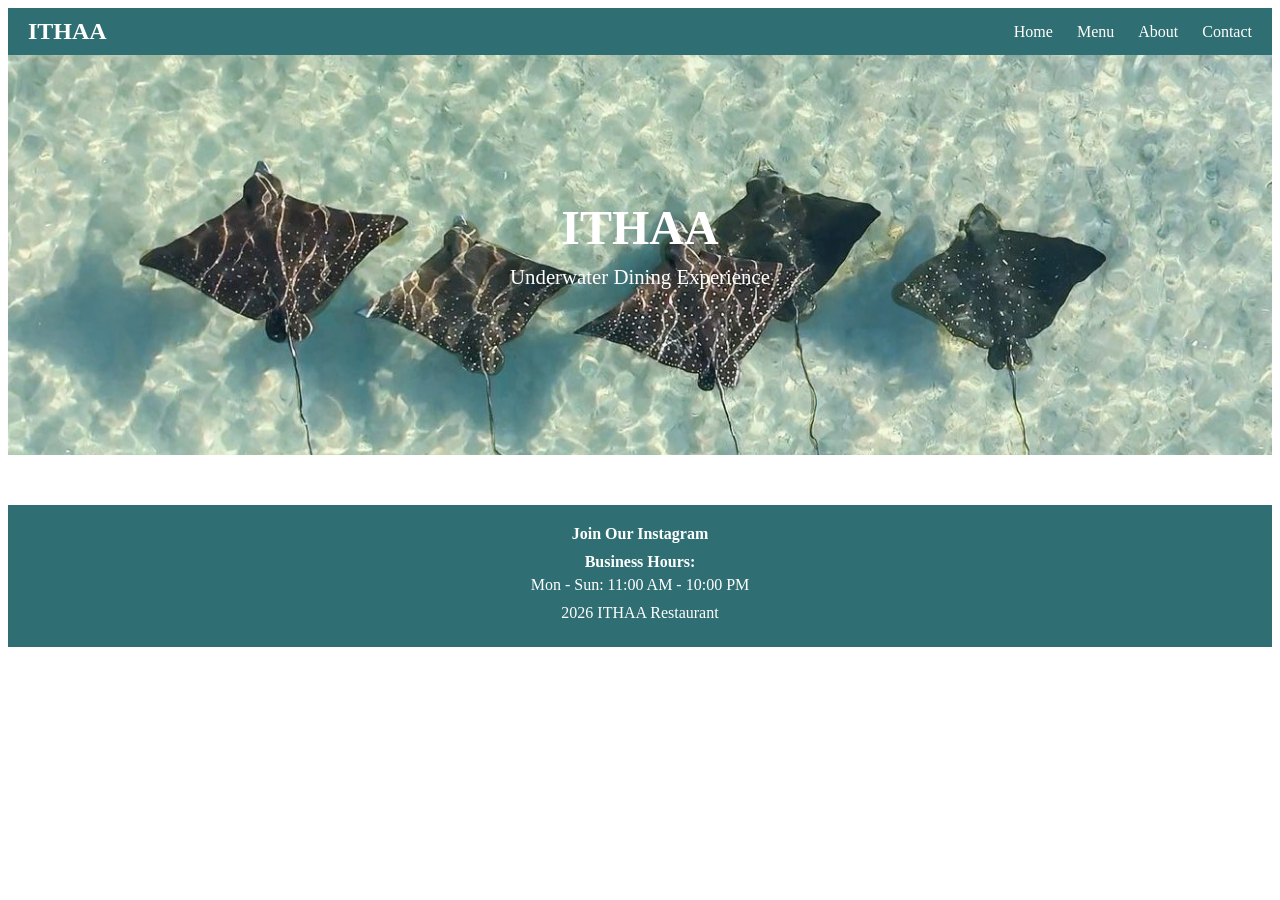
<file: index.html>
<!DOCTYPE html>
<html lang="en">
<head>
<meta charset="UTF-8">
<meta name="viewport" content="width=device-width, initial-scale=1.0">
<title>ITHAA Restaurant</title>
<link rel="stylesheet" href="style.css">
</head>
<body>

<header>
  <div class="logo">ITHAA</div>
  <button class="hamburger" aria-label="Toggle navigation">
    <span></span>
    <span></span>
    <span></span>
  </button>
  <nav>
    <a href="index.html">Home</a>
    <a href="menu.html">Menu</a>
    <a href="about.html">About</a>
    <a href="contact.html">Contact</a>
  </nav>
</header>

<section class="hero">
  <h1>ITHAA</h1>
  <p>Underwater Dining Experience</p>
</section>

<footer>
  <div class="footer-container">
    <div class="social">
      <a href="https://www.instagram.com/ithaa.undersea.restaurant/?igsh=MW04NWVudDg0dnZiag==" target="_blank">Join Our Instagram</a>
    </div>
    <div class="hours">
      <p><strong>Business Hours:</strong></p>
      <p>Mon - Sun: 11:00 AM - 10:00 PM</p>
    </div>
    <p class="copyright">2026 ITHAA Restaurant</p>
  </div>
</footer>

<script src="script.js"></script>
</body>
</html>
</file>
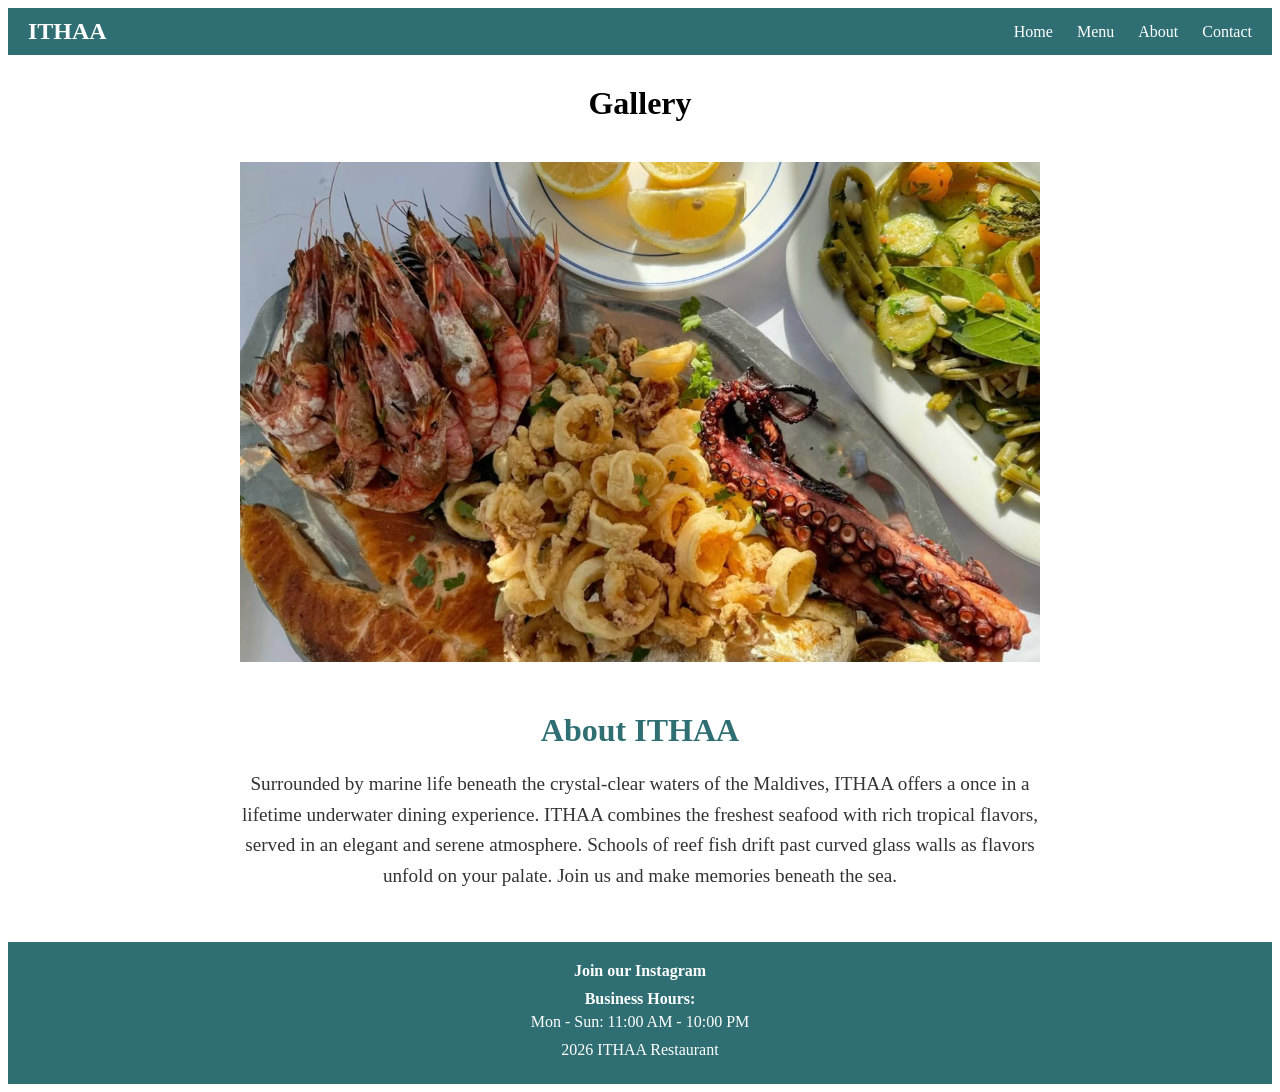
<file: about.html>
<!DOCTYPE html>
<html lang="en">
<head>
<meta charset="UTF-8">
<meta name="viewport" content="width=device-width, initial-scale=1.0">
<title>About - ITHAA</title>
<link rel="stylesheet" href="style.css">
</head>
<body>

<header>
  <div class="logo">ITHAA</div>
  <button class="hamburger" aria-label="Toggle navigation">
    <span></span>
    <span></span>
    <span></span>
  </button>
  <nav>
    <a href="index.html">Home</a>
    <a href="menu.html">Menu</a>
    <a href="about.html">About</a>
    <a href="contact.html">Contact</a>
  </nav>
</header>

<h1 class="gallery-title">Gallery</h1>

<div class="slider">
  <div class="slides">
    <img src="images/shrimp-octupus.jpeg" class="slide" alt="Shrimp & Octopus">
    <img src="images/spaghetti-allo-scoglio.jpeg" class="slide" alt="Spaghetti allo Scoglio">
    <img src="images/maybe2.jpeg" class="slide" alt="Dish 4">
    <img src="images/shrimp.jpeg" class="slide" alt="Shrimp">
    <img src="images/whiteclam.jpeg" class="slide" alt="White Clam">
    <img src="images/clams.jpeg" class="slide" alt="Clams">
  </div>
</div>

<section class="about">
  <h2>About ITHAA</h2>
  <p>
    Surrounded by marine life beneath the crystal-clear waters of the Maldives, ITHAA offers a once in a lifetime underwater dining experience. 
    ITHAA combines the freshest seafood with rich tropical flavors, served in an elegant and serene atmosphere. 
    Schools of reef fish drift past curved glass walls as flavors unfold on your palate. Join us and make memories beneath the sea.
  </p>
</section>

<footer>
  <div class="footer-container">
    <div class="social">
      <a href="https://www.instagram.com/ithaa.undersea.restaurant/?igsh=MW04NWVudDg0dnZiag==" target="_blank">Join our Instagram</a>
    </div>
    <div class="hours">
      <p><strong>Business Hours:</strong></p>
      <p>Mon - Sun: 11:00 AM - 10:00 PM</p>
    </div>
    <p class="copyright">2026 ITHAA Restaurant</p>
  </div>
</footer>

<script src="script.js"></script>
</body>
</html>
</file>
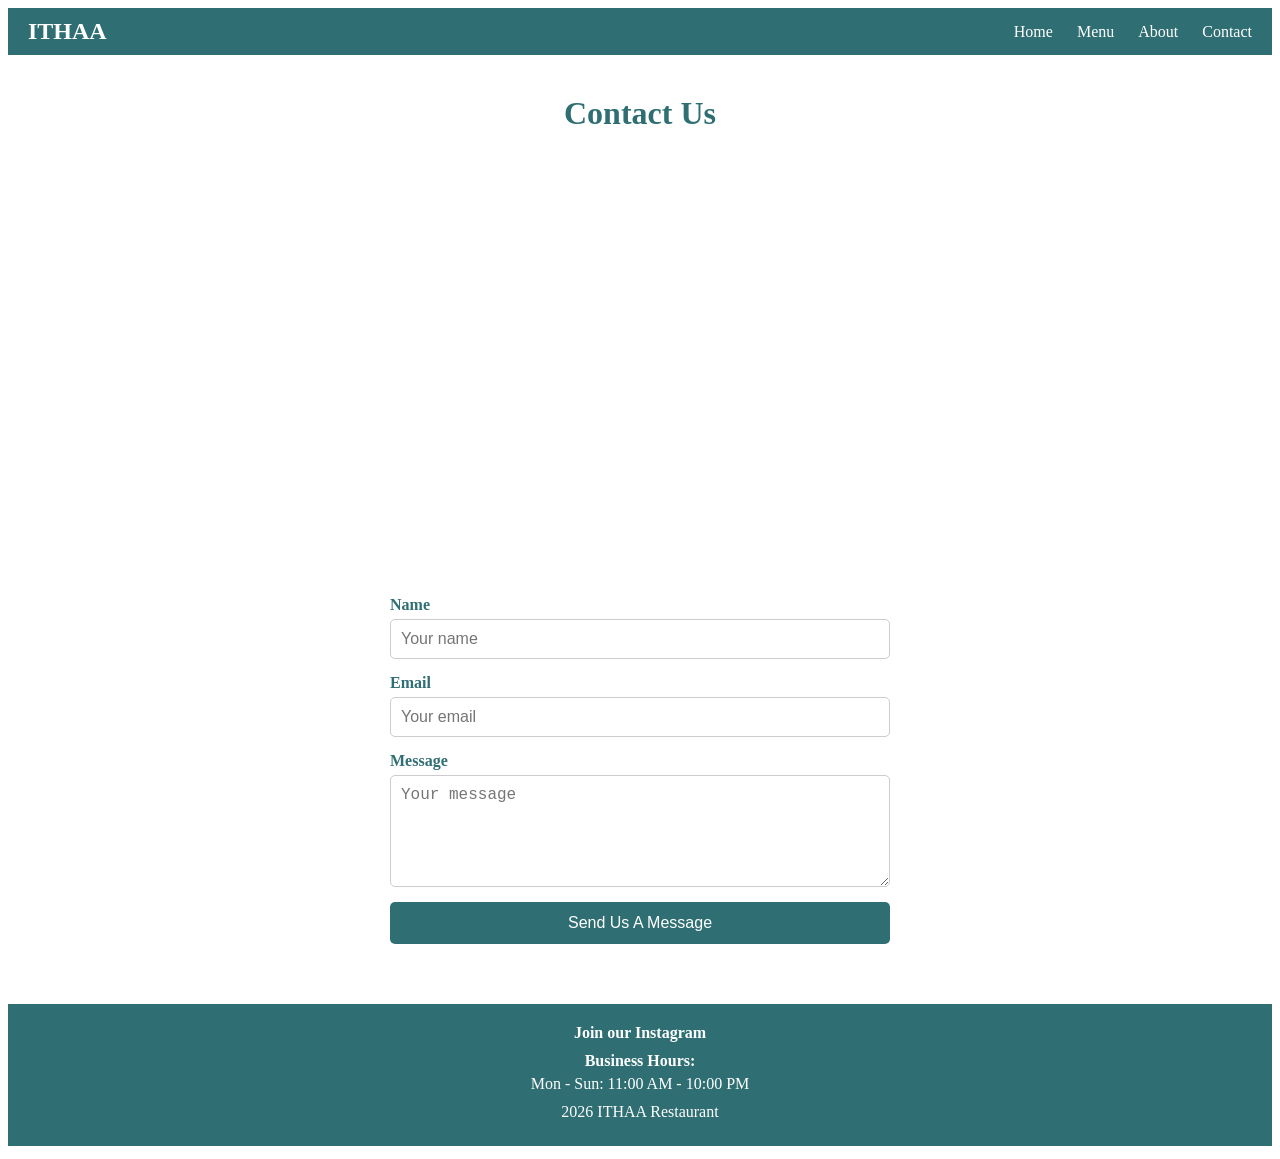
<file: contact.html>
<!DOCTYPE html>
<html lang="en">
<head>
<meta charset="UTF-8">
<meta name="viewport" content="width=device-width, initial-scale=1.0">
<title>Contact - ITHAA</title>
<link rel="stylesheet" href="style.css">
</head>
<body>

<header>
  <div class="logo">ITHAA</div>
  <button class="hamburger" aria-label="Toggle navigation">
    <span></span>
    <span></span>
    <span></span>
  </button>
  <nav>
    <a href="index.html">Home</a>
    <a href="menu.html">Menu</a>
    <a href="about.html">About</a>
    <a href="contact.html">Contact</a>
  </nav>
</header>

<h1 class="contact-title">Contact Us</h1>

<div class="map-container">
  <iframe 
    src="https://www.google.com/maps/embed?pb=!1m18!1m12!1m3!1d3981.877252284364!2d72.72141807349014!3d3.615535150111793!2m3!1f0!2f0!3f0!3m2!1i1024!2i768!4f13.1!3m3!1m2!1s0x3b40d59c96c00903%3A0x1194521794ea9ab9!2sIthaa%20Undersea%20Restaurant!5e0!3m2!1sen!2sus!4v1773193158024!5m2!1sen!2sus" 
    width="100%" 
    height="400" 
    style="border:0;" 
    allowfullscreen="" 
    loading="lazy" 
    referrerpolicy="no-referrer-when-downgrade">
  </iframe>
</div>

<div class="contact-form">
  <form>
    <label for="name">Name</label>
    <input type="text" id="name" name="name" placeholder="Your name" required>

    <label for="email">Email</label>
    <input type="email" id="email" name="email" placeholder="Your email" required>

    <label for="message">Message</label>
    <textarea id="message" name="message" rows="5" placeholder="Your message" required></textarea>

    <button type="submit">Send Us A Message</button>
  </form>
</div>

<footer>
  <div class="footer-container">
    <div class="social">
      <a href="https://www.instagram.com/ithaa.undersea.restaurant/?igsh=MW04NWVudDg0dnZiag==" target="_blank">Join our Instagram</a>
    </div>
    <div class="hours">
      <p><strong>Business Hours:</strong></p>
      <p>Mon - Sun: 11:00 AM - 10:00 PM</p>
    </div>
    <p class="copyright">2026 ITHAA Restaurant</p>
  </div>
</footer>

<script src="script.js"></script>
</body>
</html>
</file>
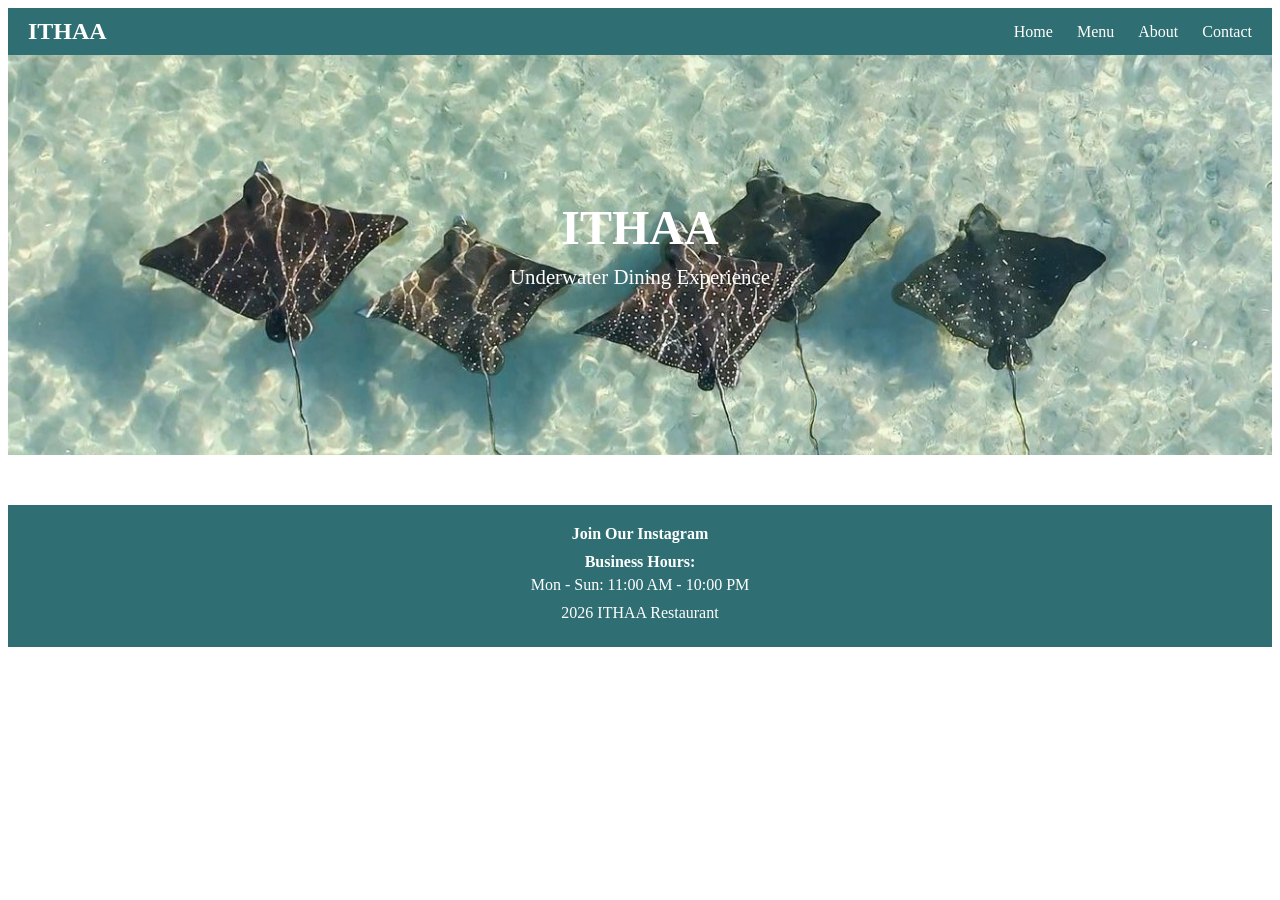
<file: home.html>
<!DOCTYPE html>
<html lang="en">
<head>
<meta charset="UTF-8">
<meta name="viewport" content="width=device-width, initial-scale=1.0">
<title>ITHAA Restaurant</title>
<link rel="stylesheet" href="style.css">
</head>
<body>

<header>
  <div class="logo">ITHAA</div>
  <nav>
    <a href="index.html">Home</a>
    <a href="menu.html">Menu</a>
    <a href="about.html">About</a>
    <a href="contact.html">Contact</a>
  </nav>
</header>

<section class="hero">
  <h1>ITHAA</h1>
  <p>Underwater Dining Experience</p>
</section>

</body>
</html>

<footer>
  <div class="footer-container">
    <div class="social">
      <a href="https://www.instagram.com/ithaa.undersea.restaurant/?igsh=MW04NWVudDg0dnZiag==" target="_blank">Join Our Instagram</a>
    </div>
    <div class="hours">
      <p><strong>Business Hours:</strong></p>
      <p>Mon - Sun: 11:00 AM - 10:00 PM</p>
    </div>
    <p class="copyright">2026 ITHAA Restaurant</p>
  </div>
</footer>
</file>
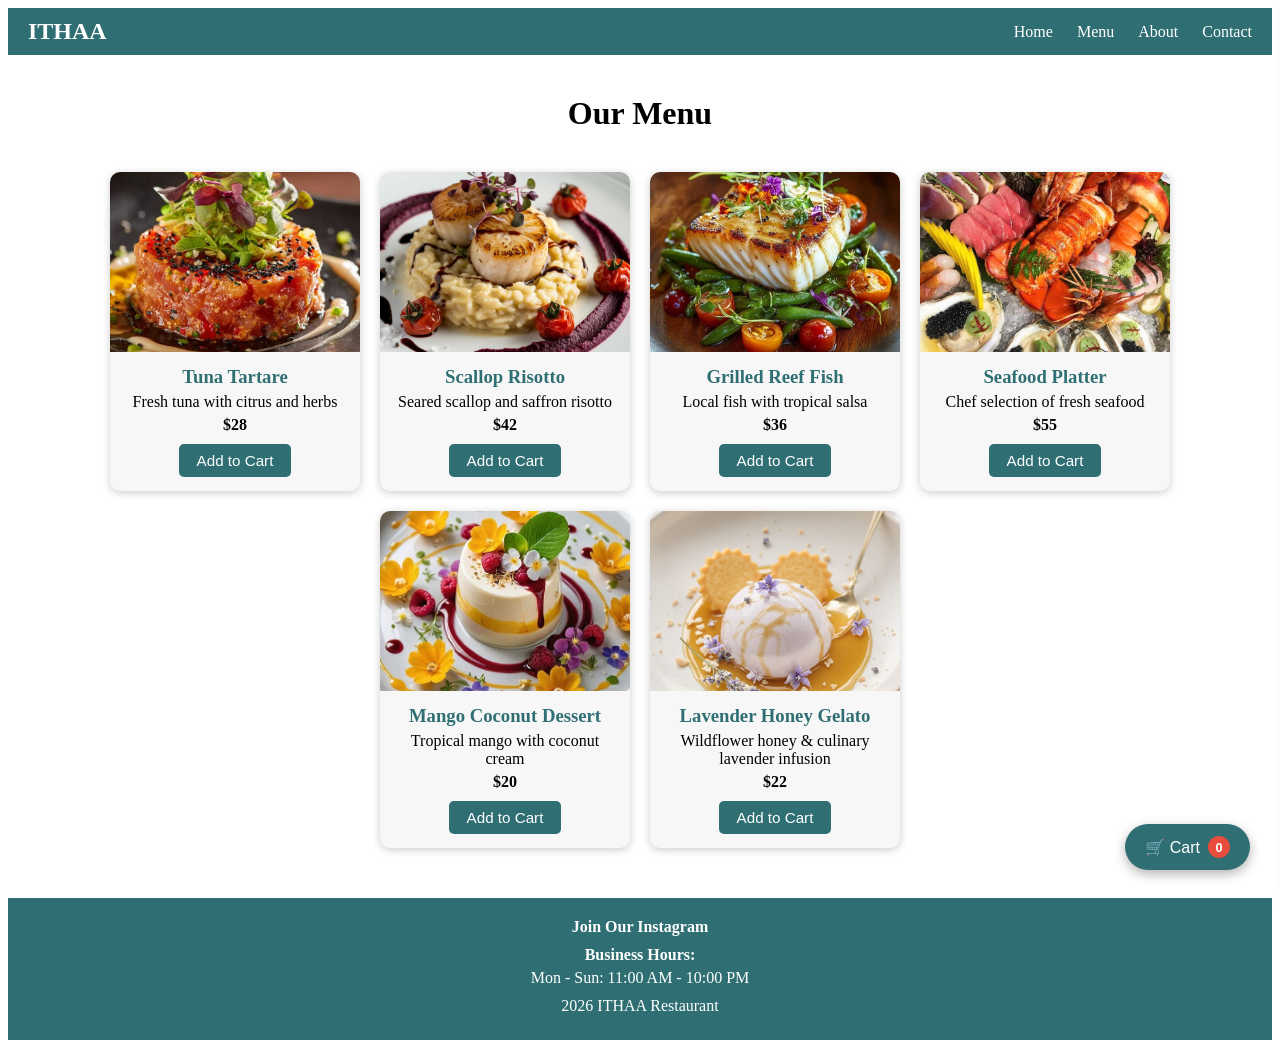
<file: menu.html>
<!DOCTYPE html>
<html lang="en">
<head>
<meta charset="UTF-8">
<meta name="viewport" content="width=device-width, initial-scale=1.0">
<title>Menu - ITHAA</title>
<link rel="stylesheet" href="style.css">
</head>
<body>

<header>
  <div class="logo">ITHAA</div>
  <button class="hamburger" aria-label="Toggle navigation">
    <span></span>
    <span></span>
    <span></span>
  </button>
  <nav>
    <a href="index.html">Home</a>
    <a href="menu.html">Menu</a>
    <a href="about.html">About</a>
    <a href="contact.html">Contact</a>
  </nav>
</header>

<h1 class="menu-title">Our Menu</h1>

<div class="menu-cards">

  <div class="card">
    <img src="images/tartare.jpeg" alt="Tuna Tartare">
    <h3>Tuna Tartare</h3>
    <p>Fresh tuna with citrus and herbs</p>
    <p class="price">$28</p>
    <button class="add-to-cart" onclick="addToCart('tuna-tartare', 'Tuna Tartare', 28, 'images/tartare.jpeg')">Add to Cart</button>
  </div>

  <div class="card">
    <img src="images/seared.jpeg" alt="Scallop Risotto">
    <h3>Scallop Risotto</h3>
    <p>Seared scallop and saffron risotto</p>
    <p class="price">$42</p>
    <button class="add-to-cart" onclick="addToCart('scallop-risotto', 'Scallop Risotto', 42, 'images/seared.jpeg')">Add to Cart</button>
  </div>

  <div class="card">
    <img src="images/grill.jpeg" alt="Grilled Reef Fish">
    <h3>Grilled Reef Fish</h3>
    <p>Local fish with tropical salsa</p>
    <p class="price">$36</p>
    <button class="add-to-cart" onclick="addToCart('grilled-reef-fish', 'Grilled Reef Fish', 36, 'images/grill.jpeg')">Add to Cart</button>
  </div>

  <div class="card">
    <img src="images/platter.jpeg" alt="Seafood Platter">
    <h3>Seafood Platter</h3>
    <p>Chef selection of fresh seafood</p>
    <p class="price">$55</p>
    <button class="add-to-cart" onclick="addToCart('seafood-platter', 'Seafood Platter', 55, 'images/platter.jpeg')">Add to Cart</button>
  </div>

  <div class="card">
    <img src="images/mango2.jpeg" alt="Mango Coconut Dessert">
    <h3>Mango Coconut Dessert</h3>
    <p>Tropical mango with coconut cream</p>
    <p class="price">$20</p>
    <button class="add-to-cart" onclick="addToCart('mango-coconut', 'Mango Coconut Dessert', 20, 'images/mango2.jpeg')">Add to Cart</button>
  </div>

  <div class="card">
    <img src="images/honey.jpeg" alt="Lavender Honey Gelato">
    <h3>Lavender Honey Gelato</h3>
    <p>Wildflower honey & culinary lavender infusion</p>
    <p class="price">$22</p>
    <button class="add-to-cart" onclick="addToCart('lavender-gelato', 'Lavender Honey Gelato', 22, 'images/honey.jpeg')">Add to Cart</button>
  </div>

</div>

<!-- Floating Cart Button -->
<button class="cart-icon-btn" id="cart-icon-btn">
  🛒 Cart <span class="cart-badge" id="cart-badge">0</span>
</button>

<!-- Overlay (click to close cart) -->
<div class="cart-overlay" id="cart-overlay"></div>

<!-- Cart Drawer -->
<div class="cart-drawer" id="cart-drawer">
  <div class="cart-drawer-header">
    <h2>Your Cart</h2>
    <button class="cart-close-btn" id="cart-close-btn">✕</button>
  </div>
  <div class="cart-items" id="cart-items">
    <p class="cart-empty-msg">Your cart is empty.</p>
  </div>
  <div class="cart-footer">
    <div class="cart-total" id="cart-total">Total: $0.00</div>
    <button class="clear-cart-btn" id="clear-cart-btn">Clear Cart</button>
  </div>
</div>

<footer>
  <div class="footer-container">
    <div class="social">
      <a href="https://www.instagram.com/ithaa.undersea.restaurant/?igsh=MW04NWVudDg0dnZiag==" target="_blank">Join Our Instagram</a>
    </div>
    <div class="hours">
      <p><strong>Business Hours:</strong></p>
      <p>Mon - Sun: 11:00 AM - 10:00 PM</p>
    </div>
    <p class="copyright">2026 ITHAA Restaurant</p>
  </div>
</footer>

<script src="script.js"></script>
</body>
</html>
</file>
<file: style.css>
header {
    display: flex;
    justify-content: space-between;
    align-items: center;
    background-color: #2F6F73; 
    color: white;
    padding: 10px 20px;
    position: sticky;
    top: 0;
    z-index: 100;
}

header .logo {
    font-size: 1.5em;
    font-weight: bold;
}

header nav a {
    color: white;
    text-decoration: none;
    margin-left: 20px;
}

header nav a:hover {
    text-decoration: underline;
}

/* Hamburger button — hidden on desktop */
.hamburger {
    display: none;
    flex-direction: column;
    justify-content: space-between;
    width: 28px;
    height: 20px;
    background: none;
    border: none;
    cursor: pointer;
    padding: 0;
    z-index: 200;
}

.hamburger span {
    display: block;
    width: 100%;
    height: 3px;
    background-color: white;
    border-radius: 3px;
    transition: all 0.3s ease;
}

/* Animate hamburger into X when open */
.hamburger.open span:nth-child(1) {
    transform: translateY(8.5px) rotate(45deg);
}
.hamburger.open span:nth-child(2) {
    opacity: 0;
}
.hamburger.open span:nth-child(3) {
    transform: translateY(-8.5px) rotate(-45deg);
}


.hero {
    height: 400px; 
    background-image: url("images/hero.jpeg"); 
    background-size: cover;
    background-position: center;
    display: flex;
    flex-direction: column;
    justify-content: center;
    align-items: center;
    color: white;
    text-align: center;
}

.hero h1 {
    font-size: 3em;
    margin: 0;
}

.hero p {
    font-size: 1.3em;
    margin-top: 10px;
}


.menu-title {
    text-align: center;
    margin-top: 40px;
}

.menu-cards {
    display: flex;
    flex-wrap: wrap;
    justify-content: center;
    gap: 20px;
    width: 90%;
    margin: 40px auto;
}

.card {
    background-color: #f7f7f7;
    border-radius: 10px;
    overflow: hidden;
    width: 250px;
    text-align: center;
    box-shadow: 0 2px 8px rgba(0,0,0,0.2);
    transition: transform 0.3s;
}

.card:hover {
    transform: translateY(-5px);
}

.card img {
    width: 100%;
    height: 180px;
    object-fit: cover;
}

.card h3 {
    margin: 10px 0 5px 0;
    color: #2F6F73;
}

.card p {
    margin: 5px 10px;
}

.card .price {
    font-weight: bold;
    margin-bottom: 10px;
}

/* Add to Cart button on menu cards */
.card .add-to-cart {
    display: inline-block;
    margin: 0 auto 14px auto;
    padding: 8px 18px;
    background-color: #2F6F73;
    color: white;
    border: none;
    border-radius: 5px;
    font-size: 0.95rem;
    cursor: pointer;
    transition: background-color 0.2s;
}

.card .add-to-cart:hover {
    background-color: #256161;
}


.gallery-title {
    text-align: center;
    margin-top: 30px;
    font-size: 2rem;
}

.slider {
    width: 80%;
    max-width: 800px;
    margin: 40px auto;
    overflow: hidden;
}

.slides {
    display: flex;
    width: 600%; /* 6 images */
    animation: slide 36s linear infinite; 
}

.slide {
    width: 100%;        
    height: 500px;      
    object-fit: cover;  
}


@keyframes slide {
    0%   { transform: translateX(0%); }
    16.66% { transform: translateX(-16.66%); }
    33.33% { transform: translateX(-33.33%); }
    50% { transform: translateX(-50%); }
    66.66% { transform: translateX(-66.66%); }
    83.33% { transform: translateX(-83.33%); }
    100% { transform: translateX(-100%); }
}


.about {
    width: 80%;
    max-width: 800px;
    margin: 50px auto;
    text-align: center;
}

.about h2 {
    font-size: 2rem;
    color: #2F6F73;
    margin-bottom: 20px;
}

.about p {
    font-size: 1.2rem;
    line-height: 1.6;
    color: #333;
}


.contact-title {
    text-align: center;
    margin-top: 40px;
    font-size: 2rem;
    color: #2F6F73;
}

.map-container {
    width: 80%;
    max-width: 800px;
    margin: 30px auto;
    border-radius: 10px;
    overflow: hidden;
}

.contact-form {
    width: 80%;
    max-width: 500px;
    margin: 30px auto 60px auto;
}

.contact-form form {
    display: flex;
    flex-direction: column;
}

.contact-form label {
    margin-bottom: 5px;
    font-weight: bold;
    color: #2F6F73;
}

.contact-form input,
.contact-form textarea {
    margin-bottom: 15px;
    padding: 10px;
    border: 1px solid #ccc;
    border-radius: 5px;
    font-size: 1rem;
}

.contact-form button {
    padding: 12px;
    background-color: #2F6F73;
    color: white;
    border: none;
    border-radius: 5px;
    font-size: 1rem;
    cursor: pointer;
}

.contact-form button:hover {
    background-color: #256161;
}


footer {
    background-color: #2F6F73;
    color: white;
    padding: 20px 0;
    text-align: center;
    margin-top: 50px;
}

.footer-container {
    width: 90%;
    max-width: 1000px;
    margin: 0 auto;
}

footer .social a {
    color: white;
    margin: 0 10px;
    text-decoration: none;
    font-weight: bold;
}

footer .social a:hover {
    text-decoration: underline;
}

footer .hours {
    margin: 10px 0;
}

footer p {
    margin: 5px 0;
}


/* ── SHOPPING CART ── */

/* Floating cart icon button (top-right on menu page) */
.cart-icon-btn {
    position: fixed;
    bottom: 30px;
    right: 30px;
    background-color: #2F6F73;
    color: white;
    border: none;
    border-radius: 50px;
    padding: 12px 20px;
    font-size: 1rem;
    cursor: pointer;
    z-index: 1000;
    box-shadow: 0 4px 12px rgba(0,0,0,0.3);
    display: flex;
    align-items: center;
    gap: 8px;
    transition: background-color 0.2s;
}

.cart-icon-btn:hover {
    background-color: #256161;
}

.cart-badge {
    background-color: #e74c3c;
    color: white;
    border-radius: 50%;
    width: 22px;
    height: 22px;
    display: inline-flex;
    align-items: center;
    justify-content: center;
    font-size: 0.8rem;
    font-weight: bold;
}

/* Cart sidebar / drawer */
.cart-drawer {
    position: fixed;
    top: 0;
    right: -420px;
    width: 400px;
    height: 100%;
    background-color: white;
    box-shadow: -4px 0 20px rgba(0,0,0,0.2);
    z-index: 2000;
    transition: right 0.35s ease;
    display: flex;
    flex-direction: column;
}

.cart-drawer.open {
    right: 0;
}

.cart-drawer-header {
    background-color: #2F6F73;
    color: white;
    padding: 18px 20px;
    display: flex;
    justify-content: space-between;
    align-items: center;
}

.cart-drawer-header h2 {
    margin: 0;
    font-size: 1.3rem;
}

.cart-close-btn {
    background: none;
    border: none;
    color: white;
    font-size: 1.6rem;
    cursor: pointer;
    line-height: 1;
}

.cart-items {
    flex: 1;
    overflow-y: auto;
    padding: 20px;
}

.cart-empty-msg {
    text-align: center;
    color: #999;
    margin-top: 60px;
    font-size: 1rem;
}

/* Individual cart row */
.cart-item {
    display: flex;
    align-items: center;
    gap: 12px;
    border-bottom: 1px solid #eee;
    padding: 12px 0;
}

.cart-item img {
    width: 60px;
    height: 60px;
    object-fit: cover;
    border-radius: 8px;
}

.cart-item-info {
    flex: 1;
}

.cart-item-info .item-name {
    font-weight: bold;
    color: #2F6F73;
    font-size: 0.95rem;
}

.cart-item-info .item-price {
    color: #555;
    font-size: 0.9rem;
}

.cart-item-controls {
    display: flex;
    align-items: center;
    gap: 6px;
}

.qty-btn {
    background-color: #2F6F73;
    color: white;
    border: none;
    width: 26px;
    height: 26px;
    border-radius: 5px;
    font-size: 1rem;
    cursor: pointer;
    display: flex;
    align-items: center;
    justify-content: center;
}

.qty-btn:hover {
    background-color: #256161;
}

.qty-display {
    min-width: 22px;
    text-align: center;
    font-weight: bold;
}

.remove-btn {
    background: none;
    border: none;
    color: #e74c3c;
    font-size: 1.2rem;
    cursor: pointer;
    margin-left: 4px;
}

.remove-btn:hover {
    color: #c0392b;
}

/* Cart footer: total + clear */
.cart-footer {
    padding: 20px;
    border-top: 2px solid #eee;
    background-color: #f9f9f9;
}

.cart-total {
    font-size: 1.1rem;
    font-weight: bold;
    color: #2F6F73;
    margin-bottom: 12px;
    text-align: right;
}

.clear-cart-btn {
    width: 100%;
    padding: 11px;
    background-color: #e74c3c;
    color: white;
    border: none;
    border-radius: 5px;
    font-size: 1rem;
    cursor: pointer;
    transition: background-color 0.2s;
}

.clear-cart-btn:hover {
    background-color: #c0392b;
}

/* Overlay behind cart drawer */
.cart-overlay {
    display: none;
    position: fixed;
    inset: 0;
    background: rgba(0,0,0,0.4);
    z-index: 1500;
}

.cart-overlay.open {
    display: block;
}


/* ── MOBILE & TABLET RESPONSIVE DESIGN ── */
@media (max-width: 768px) {

    /* Show hamburger, hide nav links by default */
    .hamburger {
        display: flex;
    }

    header nav {
        display: none;
        position: absolute;
        top: 100%;
        left: 0;
        width: 100%;
        background-color: #2F6F73;
        flex-direction: column;
        padding: 10px 0;
        z-index: 100;
    }

    header nav.open {
        display: flex;
    }

    header nav a {
        margin: 0;
        padding: 12px 20px;
        border-top: 1px solid rgba(255,255,255,0.15);
    }

    header nav a:hover {
        background-color: rgba(255,255,255,0.1);
        text-decoration: none;
    }

    .hero h1 {
        font-size: 2rem;
    }

    .hero p {
        font-size: 1rem;
    }

    .menu-table, .about, .slider, .contact-form, .map-container {
        width: 95%;
        margin: 20px auto;
    }

    .slide {
        height: 300px;
    }

    footer .footer-container {
        font-size: 0.9rem;
    }

    /* Cart drawer full-width on mobile */
    .cart-drawer {
        width: 100%;
        right: -100%;
    }
}
</file>
